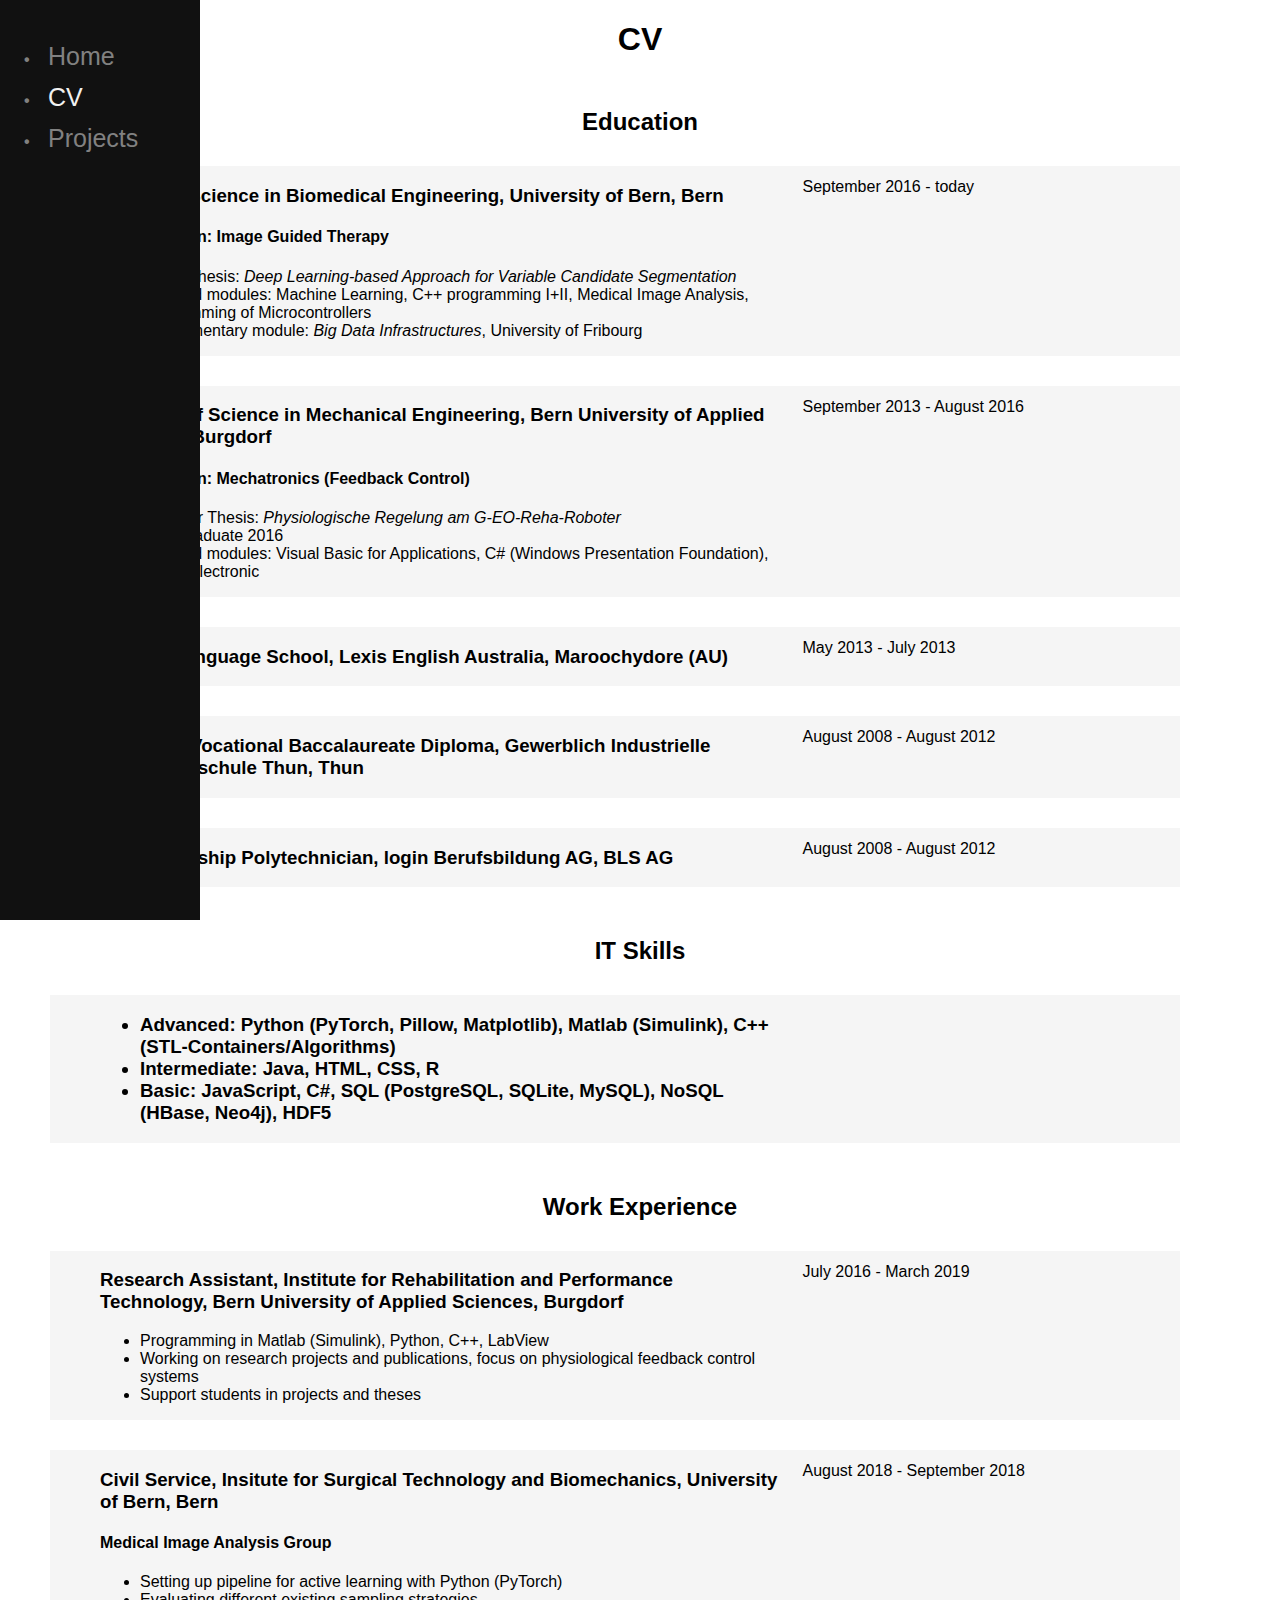
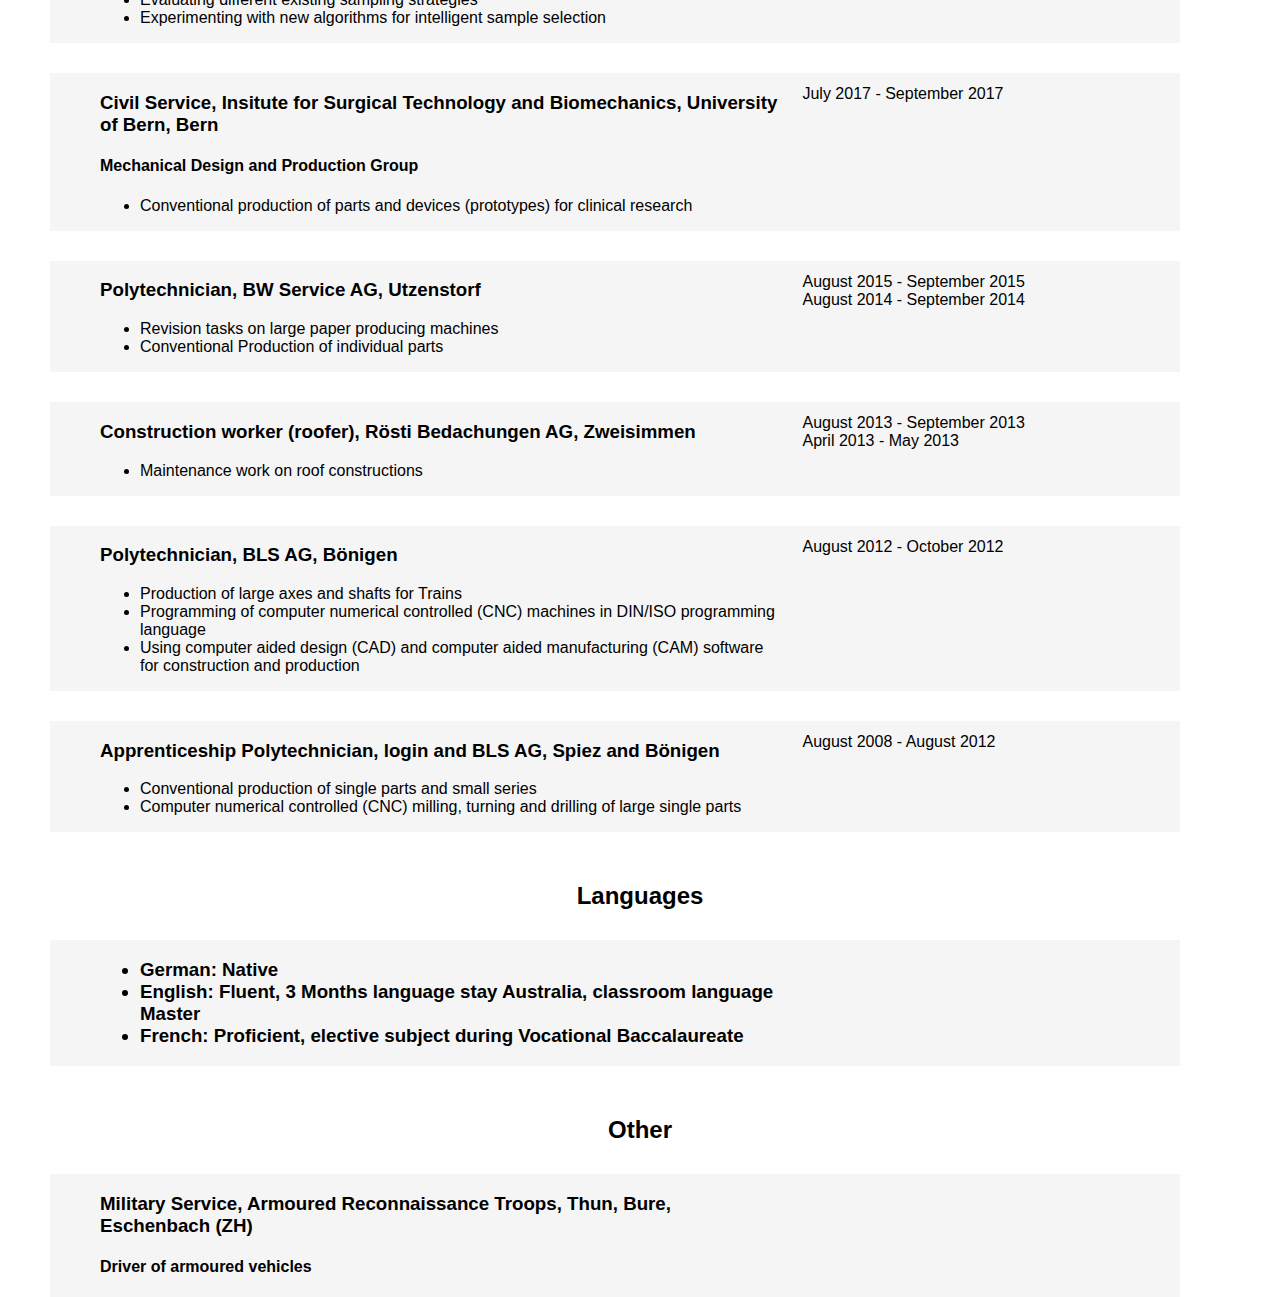
<file: cv.html>
<!DOCTYPE html>
<html>
<head>
    <link rel="stylesheet" type="text/css" href="static/style.css">
    <title>JRiedo</title>
</head>
<body>
<div id="wrapper">
    <div class="sidenav">
        <ul class="list">
            <li><a href="index.html">Home</a></li>
            <li><a href="cv.html" style="color: #f1f1f1">CV</a></li>
            <li><a href="projects.html">Projects</a></li>
        </ul>

    </div>
    <div id="contentwrapper">

        <h1>CV</h1>

        <h2 class="sectionHeader">Education</h2>

        <div class="sectionWrapper">
            <div class="resumeDiv">
                <h3>Master of Science in Biomedical Engineering, University of Bern, Bern</h3>
                <h4>Specialization: Image Guided Therapy</h4>
                <ul>
                    <li>Master thesis: <i>Deep Learning-based Approach for Variable Candidate Segmentation</i></li>
                    <li>Selected modules: Machine Learning, C++ programming I+II, Medical Image Analysis, Programming of
                        Microcontrollers
                    </li>
                    <li>Supplementary module: <i>Big Data Infrastructures</i>, University of Fribourg</li>
                </ul>
            </div>
            <div class="dateDiv"><p>September 2016 - today</p></div>
        </div>

        <div class="sectionWrapper">
            <div class="resumeDiv">
                <h3>Bachelor of Science in Mechanical Engineering, Bern University of Applied Sciences, Burgdorf</h3>
                <h4>Specialization: Mechatronics (Feedback Control)</h4>
                <ul>
                    <li>Bachelor Thesis: <i>Physiologische Regelung am G-EO-Reha-Roboter</i>
                    <li>Best Graduate 2016</li>
                    <li>Selected modules: Visual Basic for Applications, C# (Windows Presentation Foundation), Digital
                        Electronic
                    </li>
                </ul>
            </div>
            <div class="dateDiv"><p>September 2013 - August 2016</p></div>
        </div>

        <div class="sectionWrapper">
            <div class="resumeDiv">
                <h3>English Language School, Lexis English Australia, Maroochydore (AU)</h3>

            </div>

            <div class="dateDiv"><p>May 2013 - July 2013</p></div>
        </div>

        <div class="sectionWrapper">
            <div class="resumeDiv">
                <h3>Technical Vocational Baccalaureate Diploma, Gewerblich Industrielle Berufsfachschule Thun, Thun</h3>
            </div>

            <div class="dateDiv"><p>August 2008 - August 2012</div>
        </div>

        <div class="sectionWrapper">
            <div class="resumeDiv">
                <h3>Apprenticeship Polytechnician, login Berufsbildung AG, BLS AG</h3>
            </div>

            <div class="dateDiv"><p>August 2008 - August 2012</div>
        </div>

        <h2 class="sectionHeader">IT Skills</h2>
        <div class="sectionWrapper">
            <div class="resumeDiv">
                <h3>
                    <ul>
                        <li>Advanced: Python (PyTorch, Pillow, Matplotlib), Matlab (Simulink), C++
                            (STL-Containers/Algorithms)
                        </li>
                        <li>Intermediate: Java, HTML, CSS, R
                        </li>
                        <li>Basic: JavaScript, C#, SQL (PostgreSQL, SQLite, MySQL), NoSQL (HBase, Neo4j), HDF5 </li>
                    </ul>
                </h3>
            </div>
        </div>

        <h2 class="sectionHeader">Work Experience</h2>

        <div class="sectionWrapper">
            <div class="resumeDiv">
                <h3>Research Assistant, Institute for Rehabilitation and Performance Technology, Bern University of
                    Applied Sciences, Burgdorf</h3>
                <ul>
                    <li>Programming in Matlab (Simulink), Python, C++, LabView</li>
                    <li>Working on research projects and publications, focus on physiological feedback control systems
                    </li>
                    <li>Support students in projects and theses</li>
                </ul>
            </div>
            <div class="dateDiv"><p>July 2016 - March 2019</div>
        </div>

        <div class="sectionWrapper">
            <div class="resumeDiv">
                <h3>Civil Service, Insitute for Surgical Technology and Biomechanics, University of Bern, Bern</h3>
                <h4>Medical Image Analysis Group</h4>
                <ul>
                    <li>Setting up pipeline for active learning with Python (PyTorch)</li>
                    <li>Evaluating different existing sampling strategies</li>
                    <li>Experimenting with new algorithms for intelligent sample selection</li>
                </ul>
            </div>
            <div class="dateDiv"><p>August 2018 - September 2018</div>
        </div>

        <div class="sectionWrapper">
            <div class="resumeDiv">
                <h3>Civil Service, Insitute for Surgical Technology and Biomechanics, University of Bern, Bern</h3>
                <h4>Mechanical Design and Production Group</h4>
                <ul>
                    <li>Conventional production of parts and devices (prototypes) for clinical research</li>
                </ul>
            </div>
            <div class="dateDiv"><p>July 2017 - September 2017</div>
        </div>

        <div class="sectionWrapper">
            <div class="resumeDiv">
                <h3>Polytechnician, BW Service AG, Utzenstorf</h3>
                <ul>
                    <li>Revision tasks on large paper producing machines</li>
                    <li>Conventional Production of individual parts</li>
                </ul>
            </div>
            <div class="dateDiv"><p>August 2015 - September 2015<br>August 2014 - September 2014</div>
        </div>

        <div class="sectionWrapper">
            <div class="resumeDiv">
                <h3>Construction worker (roofer), Rösti Bedachungen AG, Zweisimmen</h3>
                <ul>
                    <li>Maintenance work on roof constructions</li>
                </ul>
            </div>
            <div class="dateDiv"><p>August 2013 - September 2013<br>April 2013 - May 2013</div>
        </div>

        <div class="sectionWrapper">
            <div class="resumeDiv">
                <h3>Polytechnician, BLS AG, Bönigen</h3>
                <ul>
                    <li>Production of large axes and shafts for Trains</li>
                    <li>Programming of computer numerical controlled (CNC) machines in DIN/ISO programming language</li>
                    <li>Using computer aided design (CAD) and computer aided manufacturing (CAM) software for
                        construction and production
                    </li>
                </ul>
            </div>
            <div class="dateDiv"><p>August 2012 - October 2012</div>
        </div>

        <div class="sectionWrapper">
            <div class="resumeDiv">
                <h3>Apprenticeship Polytechnician, login and BLS AG, Spiez and Bönigen</h3>
                <ul>
                    <li>Conventional production of single parts and small series</li>
                    <li>Computer numerical controlled (CNC) milling, turning and drilling of large single parts</li>
                </ul>
            </div>
            <div class="dateDiv"><p>August 2008 - August 2012</div>
        </div>
        <h2 class="sectionHeader">Languages</h2>

        <div class="sectionWrapper">
            <div class="resumeDiv">
                <h3>
                    <ul>
                        <li>German: Native</li>
                        <li>English: Fluent, 3 Months language stay Australia, classroom language Master</li>
                        <li>French: Proficient, elective subject during Vocational Baccalaureate</li>
                    </ul>
                </h3>
            </div>
         
        </div>

        <h2 class="sectionHeader">Other</h2>

        <div class="sectionWrapper">
            <div class="resumeDiv">
                <h3>Military Service, Armoured Reconnaissance Troops, Thun, Bure, Eschenbach (ZH)</h3>
                <h4>Driver of armoured vehicles </h4>
            </div>
            <div class="dateDiv"><p></div>
        </div>

    </div>
</div>
</body>
</html>
</file>
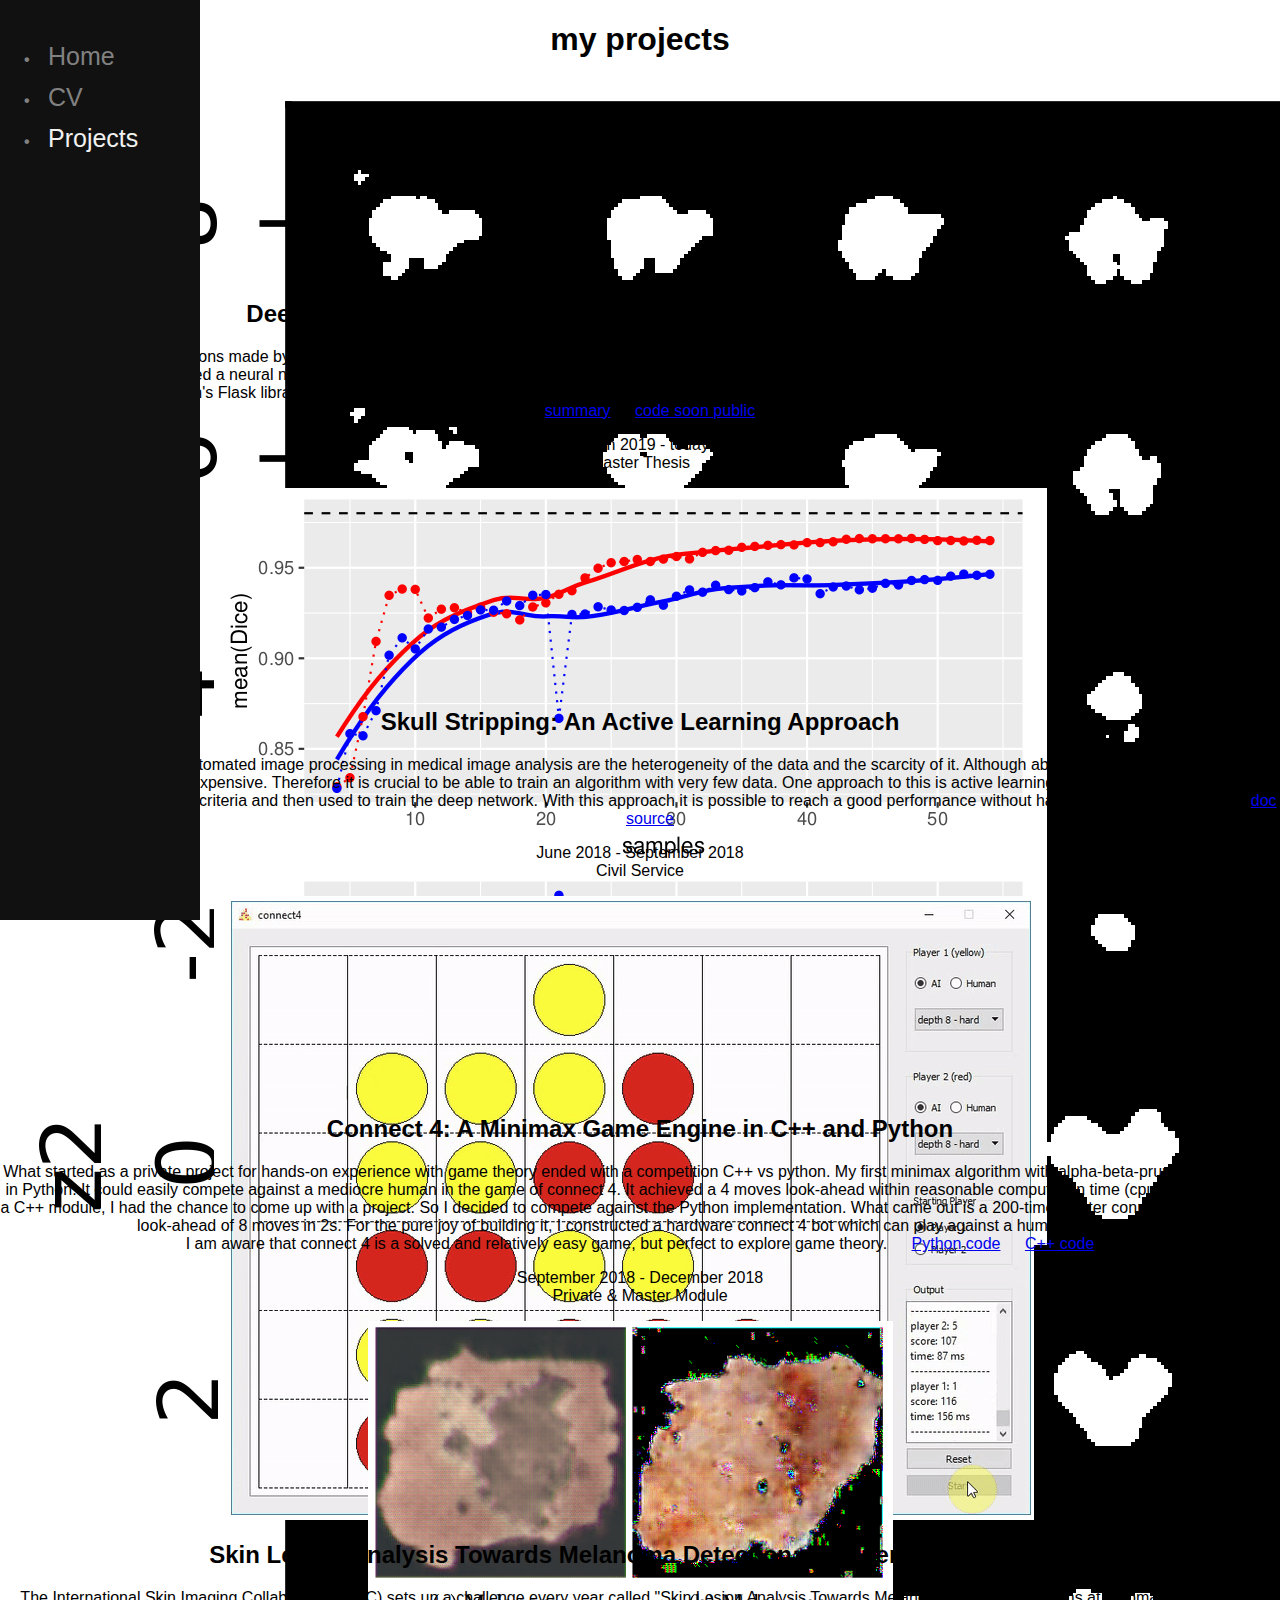
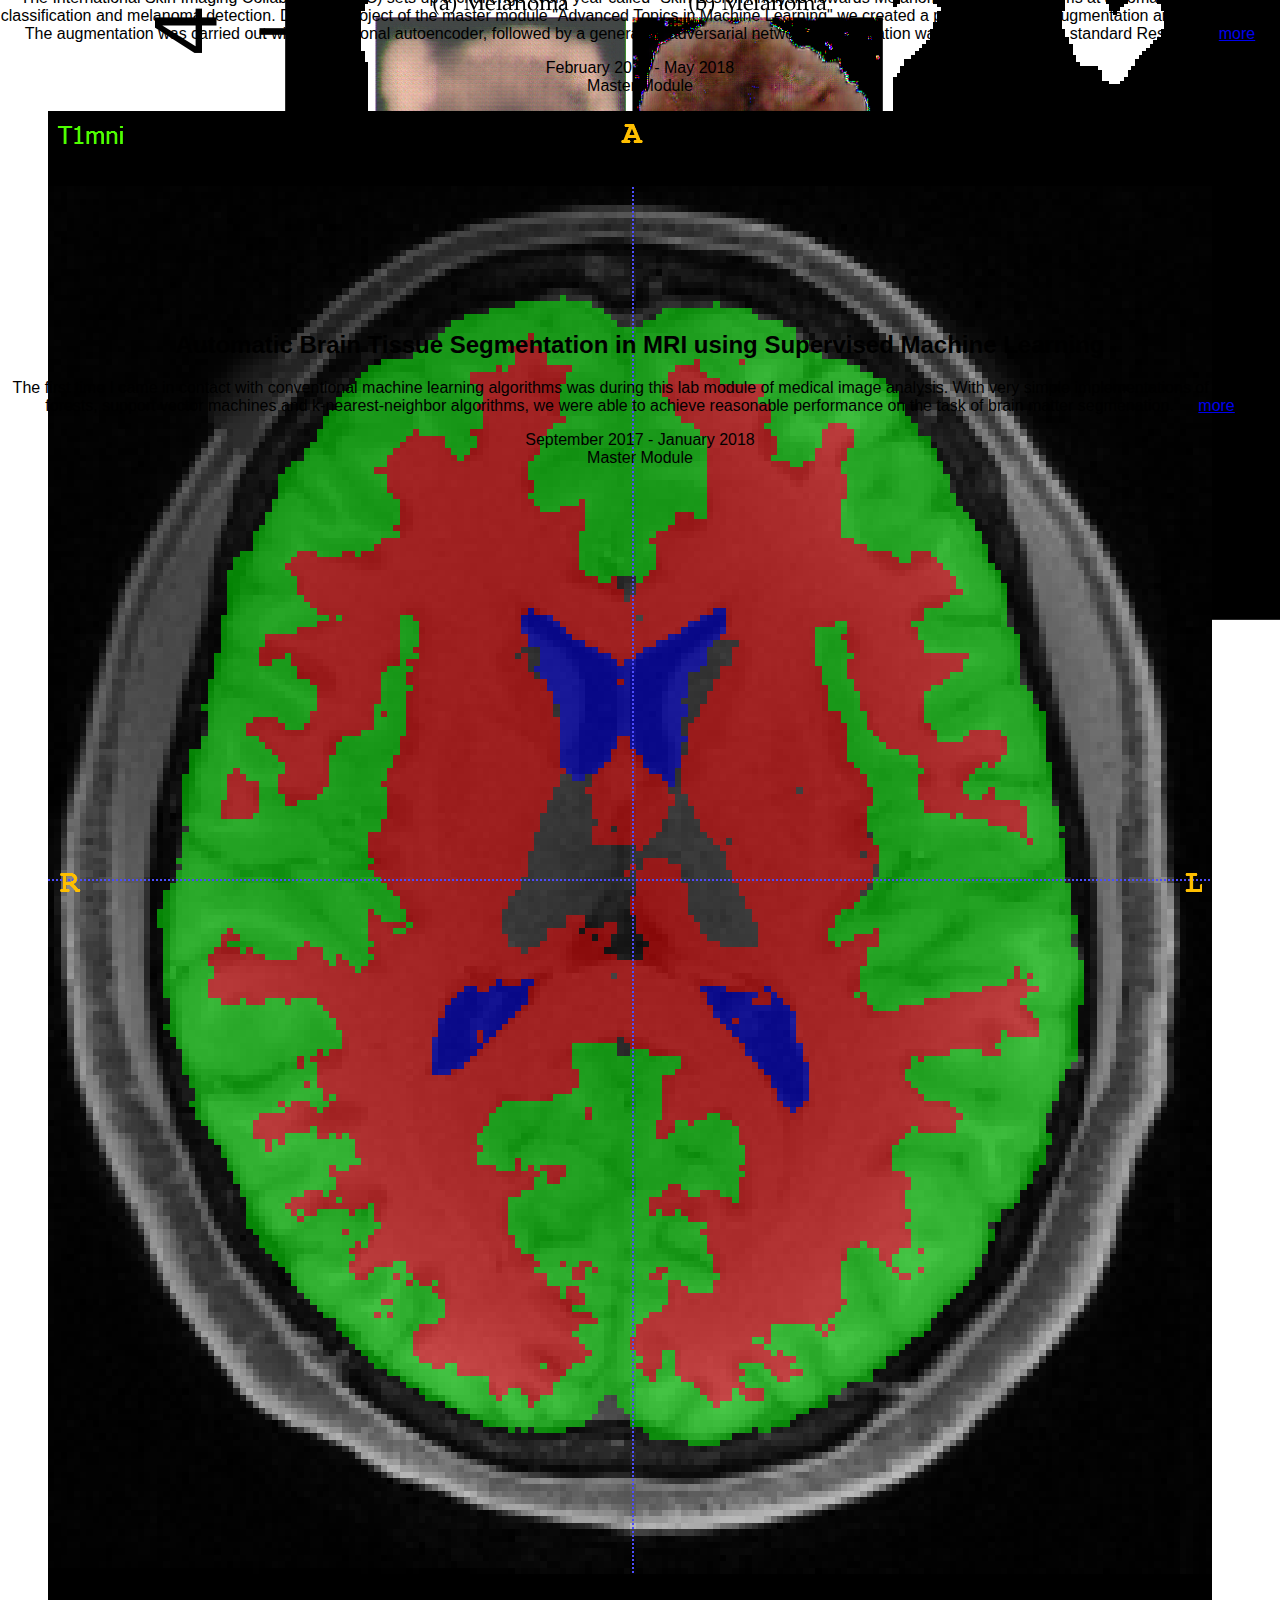
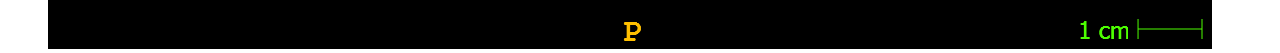
<file: projects.html>
<!DOCTYPE html>
<html>
<head>
    <link rel="stylesheet" type="text/css" href="static/style.css">
    <title>JRiedo</title>
</head>
<body>
<div id="wrapper">
    <div class="sidenav">
        <ul class="list">
            <li><a href="index.html">Home</a></li>
            <li><a href="cv.html">CV</a></li>
            <li><a href="projects.html" style="color: #f1f1f1">Projects</a></li>
        </ul>

    </div>
    <div id="contentwrapper">
        <h1>my projects</h1>

        <div class="projectWrapper">
            <div class="imgWrapper"><img title="Master Thesis" class="projectimg"
                                         src="static/variational_oar_8_s_tiles_bw.png"
                                         alt="CandidateSegmentations"></div>

            <div class="descriptionDiv">
                <h2>Deep Learning-based Approach for Variable Candidate Segmentation</h2>
                <p>Medical image segmentations made by experts express a lot of variability. This variability can
                    reflect the underlying uncertainty which lies in the nature of medical data. During my master thesis I
                    developed a neural network architecture which was able to create diverse candidate segmentations for
                    one input image. For validation purposes, I built a web interface based on python's Flask library
                    and deployed it with Google App Engine and Google Cloud Storage. A clinician used this interface to
                    rate my candidate segmentations.
                    <a class="more" href="pdfs/one_page_summary.pdf">summary</a>
                    <a class="more" href="https://github.com/jriedo/candidate_segmentations">code soon public</a>
                </p>
            </div>

            <div class="dateDiv"><p>March 2019 - today<br>Master Thesis</p></div>
        </div>

        <div class="projectWrapper">
            <div class="imgWrapper"><img title="Active Learning" class="projectimg"
                                         src="static/active_learning.png" alt="ActiveLearning"></div>
            <div class="descriptionDiv">
                <h2>Skull Stripping: An Active Learning Approach</h2>
                <p>Two main challenges of automated image processing in medical image analysis are the heterogeneity of
                    the data and the scarcity of it. Although abundant data exists, labeling it is very time-consuming
                    and expensive. Therefore it is crucial to be able to train an algorithm with very few data. One
                    approach to this is active learning, where unlabeled samples are actively selected by certain
                    criteria and then used to train the deep network. With this approach it is possible to reach a good
                    performance without having to label all the data.
                    <a class="more" href="pdfs/active_learning.pdf">doc</a>
                    <a class="more" href="https://github.com/istb-mia/alss-jriedo">source</a></p>
            </div>
            <div class="dateDiv"><p>June 2018 - September 2018<br>Civil Service</p></div>

        </div>

        <div class="projectWrapper">
            <div class="imgWrapper"><img title="Connect 4" class="projectimg"
                                         src="static/connect4.png"
                                         alt="Connect4"></div>
            <div class="descriptionDiv">
                <h2>Connect 4: A Minimax Game Engine in C++ and Python</h2>
                <p>What started as a private project for hands-on experience with game theory ended with a competition
                    C++ vs python. My first minimax algorithm with alpha-beta-pruning was written in Python. It could
                    easily compete against a mediocre human in the game of connect 4. It achieved a 4 moves look-ahead
                    within reasonable computation time (cpu) of 2-3 s. During a C++ module, I had the chance to come up
                    with a project. So I decided to compete against the Python implementation. What came out is a
                    200-times faster connect 4 engine with a look-ahead of 8 moves in 2s. For the pure joy of building it, I constructed
                    a hardware connect 4 bot which can play against a human in real life. <br>

                    I am aware that connect 4 is a solved and relatively easy game, but perfect to explore game theory.
                    <a class="more" target="_blank" href="https://github.com/jriedo/Connect4-python">Python code</a>
                    <a class="more" target="_blank" href="https://github.com/jriedo/Connect4-cpp">C++ code</a>
                </p>
            </div>
            <div class="dateDiv"><p>September 2018 - December 2018<br>Private & Master Module</p></div>
        </div>

        <div class="projectWrapper">
            <div class="imgWrapper"><img title="Skin Lesions" class="projectimg"
                                         src="static/skin_lesion.png" alt="SkinLesion"></div>
            <div class="descriptionDiv">
                <h2>Skin Lesion Analysis Towards Melanoma Detection: A Generative Approach</h2>
                <p>The International Skin Imaging Collaboration (ISIC) sets up a challenge every year called "Skin
                    Lesion Analysis Towards Melanoma Detection". It aims at automated skin lesion classification and
                    melanoma detection. During a project of the master module "Advanced Topics in Machine Learning" we
                    created a pipeline for data augmentation and classification. The augmentation was carried out with a
                    variational autoencoder, followed by a generative adversarial network. Classification was then done
                    with a standard ResNet.

                    <a class="more" target="_blank" type="application/pdf" href="pdfs/skin_lesion.pdf">more</a></p>
            </div>
            <div class="dateDiv"><p>February 2018 - May 2018<br>Master Module</p></div>
        </div>

        <div class="projectWrapper">
            <div class="imgWrapper"><img title="Conventional ML" class="projectimg"
                                         src="static/brainseg.png" alt="BrainSegmentation"></div>
            <div class="descriptionDiv">
                <h2>Automatic Brain Tissue Segmentation in MRI using Supervised Machine Learning</h2>
                <p>
                    The first time I came in contact with conventional machine learning algorithms was during this lab
                    module of medical image analysis. With very simple implementations of random forests, support vector
                    machines and k-nearest-neighbor algorithms, we were able to achieve reasonable performance on the
                    task of brain matter segmenation.
                    <a class="more" target="_blank" href="pdfs/mialab.pdf">more</a></p>
            </div>
            <div class="dateDiv"><p>September 2017 - January 2018<br>Master Module</p></div>
        </div>
    </div>
</div>
</body>
</html>
</file>
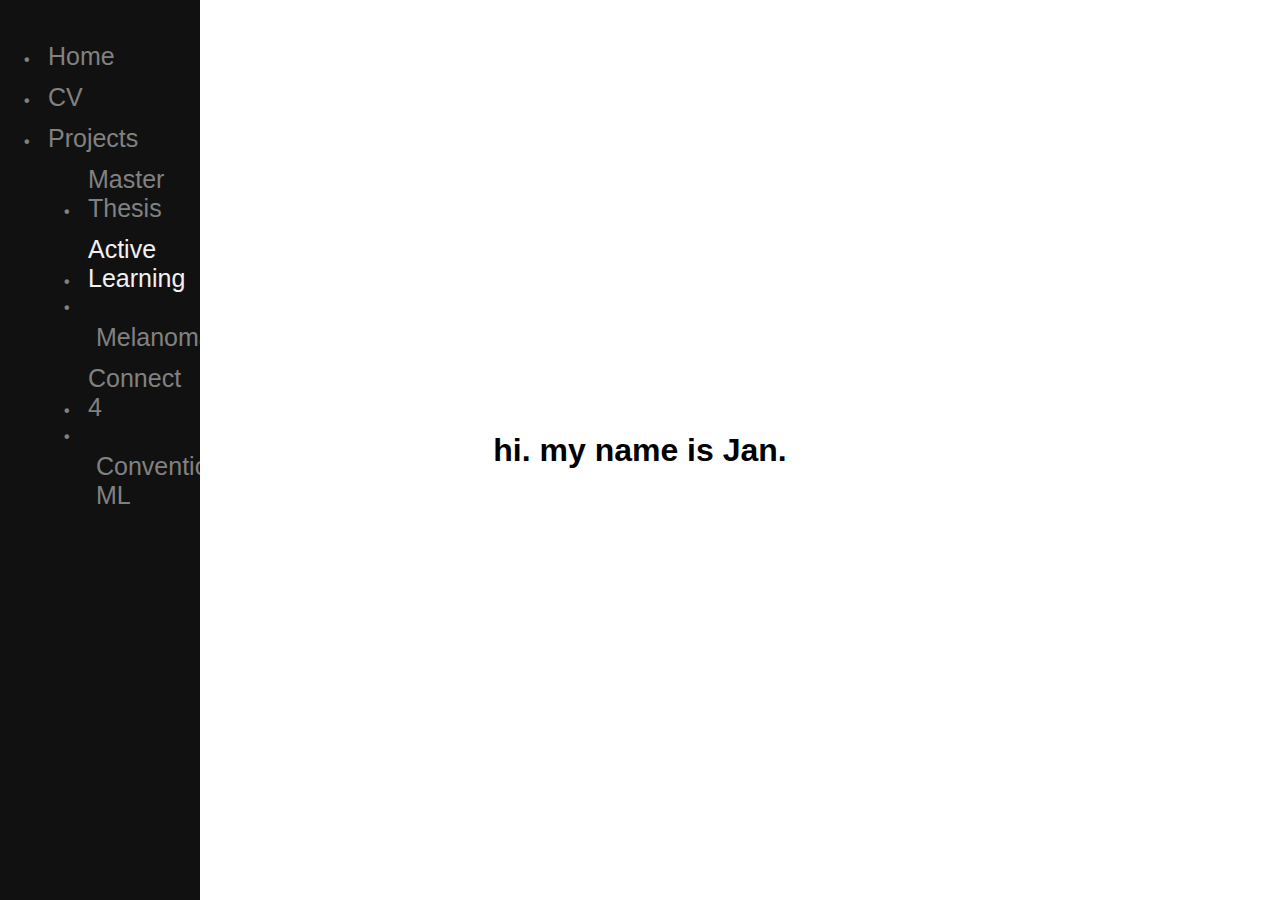
<file: templates/active_learning.html>
<!DOCTYPE html>
<html>
<head>
    <link rel="stylesheet" type="text/css" href="../static/style.css">
    <title>JRiedo</title>
</head>
<body>
<div id="wrapper">
    <div id="header">
        <h1>hi. my name is Jan.</h1>
    </div>
    <div class="sidenav">
        <ul class="list">
            <li><a href="../index.html">Home</a></li>
            <li><a href="cv.html">CV</a></li>
            <li><a href="projects.html">Projects</a>
                <ul class="sublist">
                    <li><a href="master_thesis.html">Master Thesis</a></li>
                    <li><a href="active_learning.html" style="color: #f1f1f1">Active Learning</a></li>
                    <li><a href="melanoma.html">Melanoma</a></li>
                    <li><a href="connect_4.html">Connect 4</a></li>
                    <li><a href="conventional_ml.html">Conventional ML</a></li>

                </ul>

            </li>
        </ul>

    </div>
    <div id="contentwrapper">

    </div>
</div>
</body>
</html>
</file>
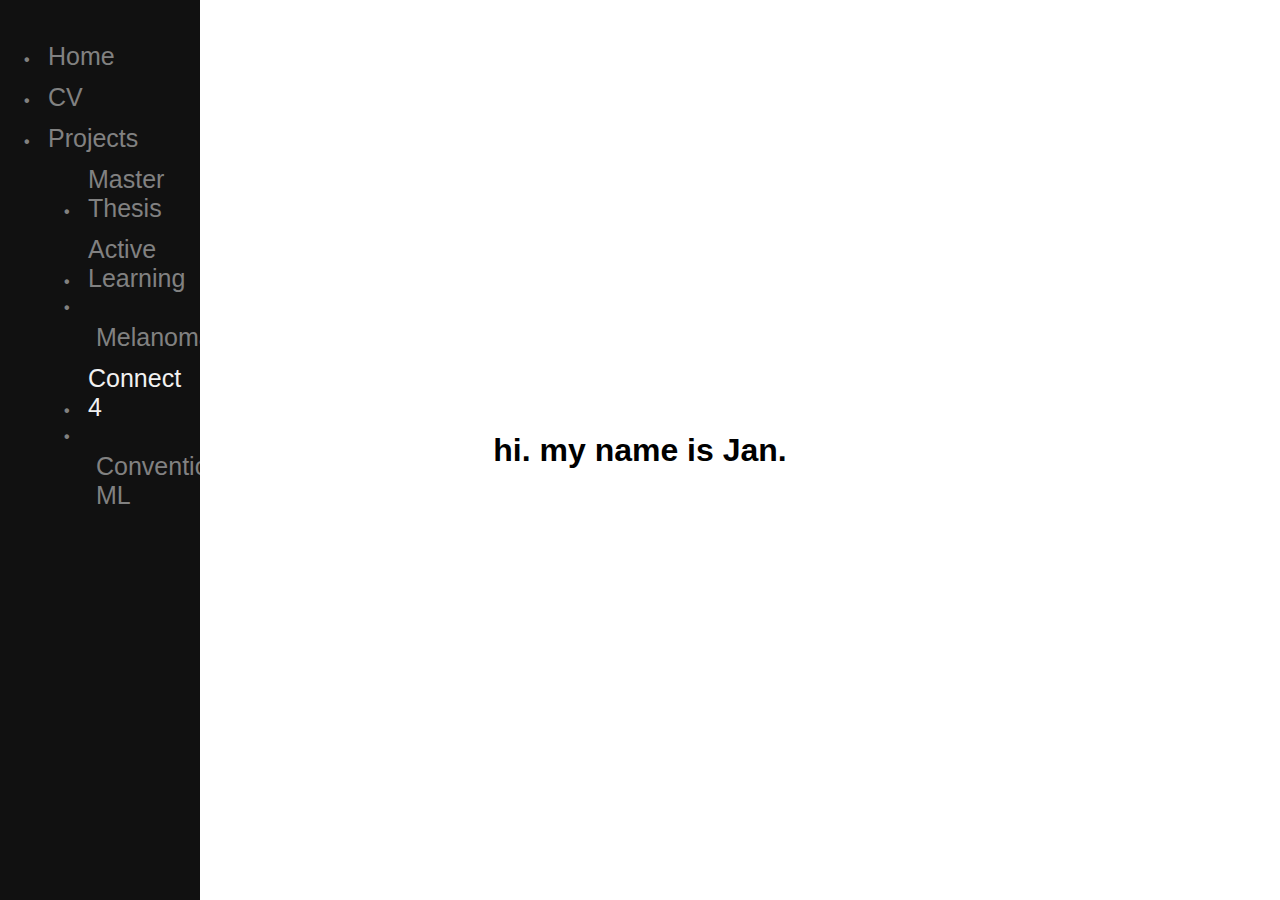
<file: templates/connect_4.html>
<!DOCTYPE html>
<html>
<head>
    <link rel="stylesheet" type="text/css" href="../static/style.css">
    <title>JRiedo</title>
</head>
<body>
<div id="wrapper">
    <div id="header">
        <h1>hi. my name is Jan.</h1>
    </div>
    <div class="sidenav">
        <ul class="list">
            <li><a href="../index.html">Home</a></li>
            <li><a href="cv.html">CV</a></li>
            <li><a href="projects.html">Projects</a>
                <ul class="sublist">
                    <li><a href="master_thesis.html">Master Thesis</a></li>
                    <li><a href="active_learning.html">Active Learning</a></li>
                    <li><a href="melanoma.html">Melanoma</a></li>
                    <li><a href="connect_4.html" style="color: #f1f1f1">Connect 4</a></li>
                    <li><a href="conventional_ml.html">Conventional ML</a></li>

                </ul>

            </li>
        </ul>

    </div>
    <div id="contentwrapper">

    </div>
</div>
</body>
</html>
</file>
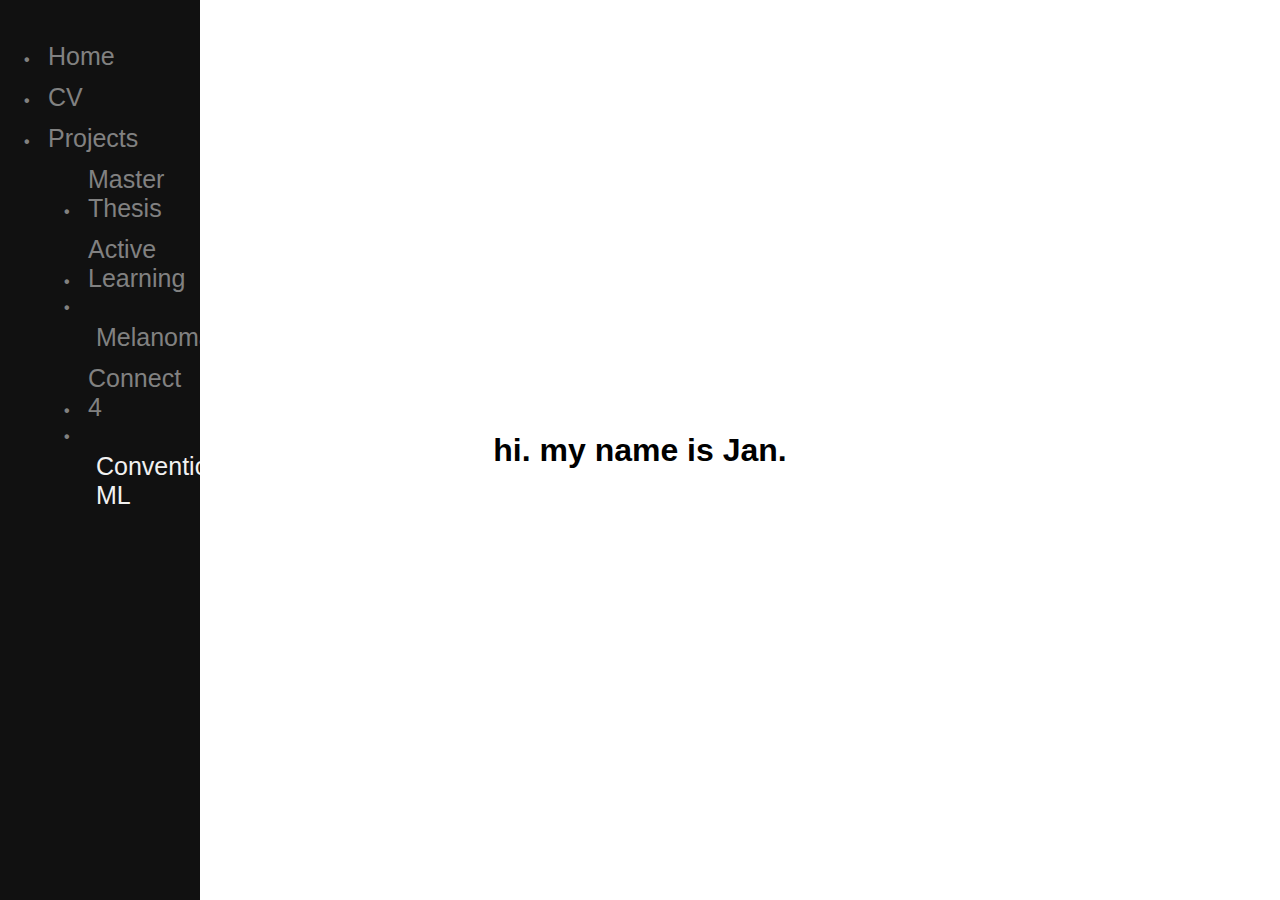
<file: templates/conventional_ml.html>
<!DOCTYPE html>
<html>
<head>
    <link rel="stylesheet" type="text/css" href="../static/style.css">
    <title>JRiedo</title>
</head>
<body>
<div id="wrapper">
    <div id="header">
        <h1>hi. my name is Jan.</h1>
    </div>
    <div class="sidenav">
        <ul class="list">
            <li><a href="../index.html">Home</a></li>
            <li><a href="cv.html">CV</a></li>
            <li><a href="projects.html">Projects</a>
                <ul class="sublist">
                    <li><a href="master_thesis.html">Master Thesis</a></li>
                    <li><a href="active_learning.html">Active Learning</a></li>
                    <li><a href="melanoma.html">Melanoma</a></li>
                    <li><a href="connect_4.html">Connect 4</a></li>
                    <li><a href="conventional_ml.html" style="color: #f1f1f1">Conventional ML</a></li>
                </ul>

            </li>
        </ul>

    </div>
    <div id="contentwrapper">

    </div>
</div>
</body>
</html>
</file>
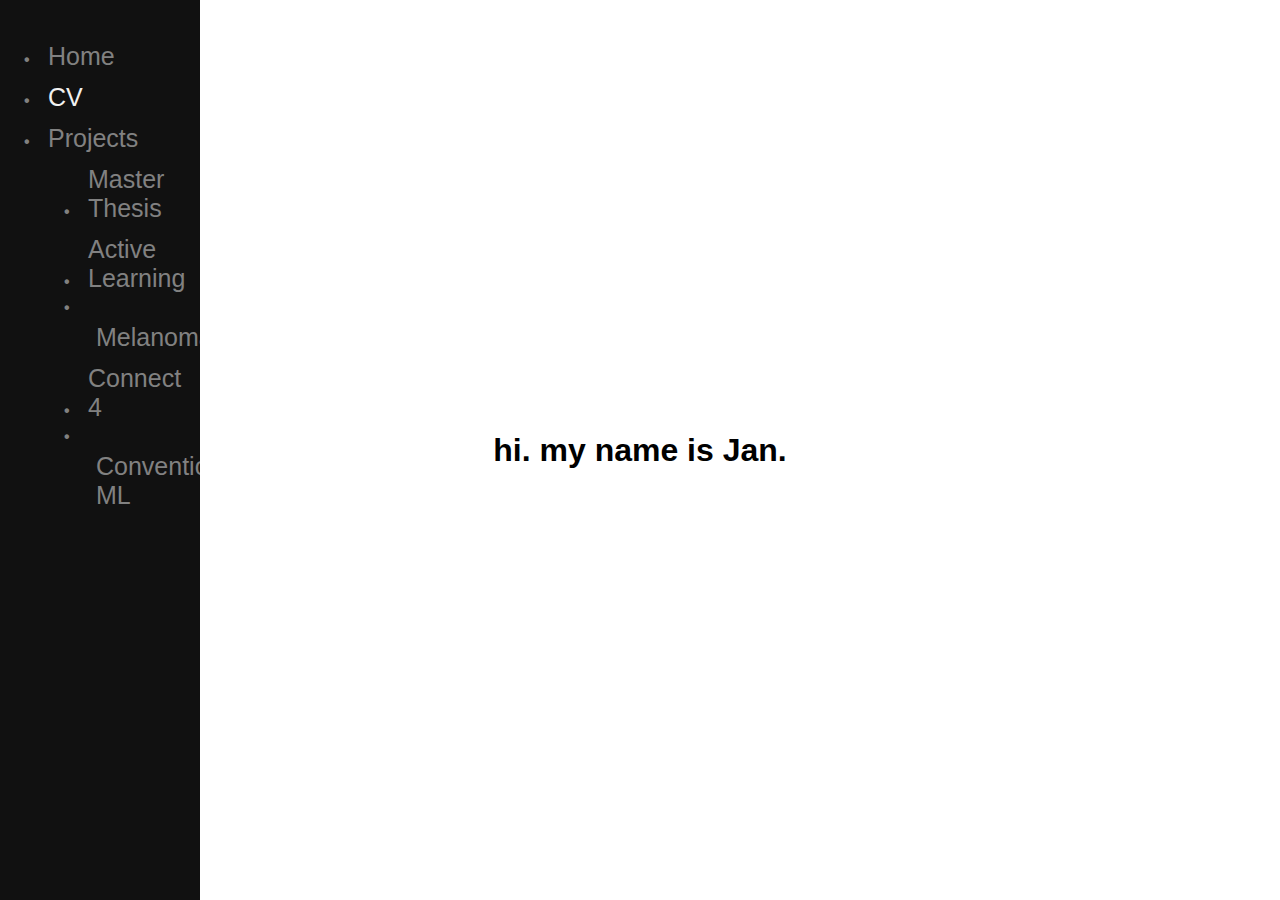
<file: templates/cv.html>
<!DOCTYPE html>
<html>
<head>
    <link rel="stylesheet" type="text/css" href="../static/style.css">
    <title>JRiedo</title>
</head>
<body>
<div id="wrapper">
    <div id="header">
        <h1>hi. my name is Jan.</h1>
    </div>
    <div class="sidenav">
        <ul class="list">
            <li><a href="../index.html">Home</a></li>
            <li><a href="cv.html" style="color: #f1f1f1">CV</a></li>
            <li><a href="projects.html">Projects</a>
                <ul class="sublist">
                    <li><a href="master_thesis.html">Master Thesis</a></li>
                    <li><a href="active_learning.html">Active Learning</a></li>
                    <li><a href="melanoma.html">Melanoma</a></li>
                    <li><a href="connect_4.html">Connect 4</a></li>
                    <li><a href="conventional_ml.html">Conventional ML</a></li>

                </ul>

            </li>
        </ul>

    </div>
    <div id="contentwrapper">

    </div>
</div>
</body>
</html>
</file>
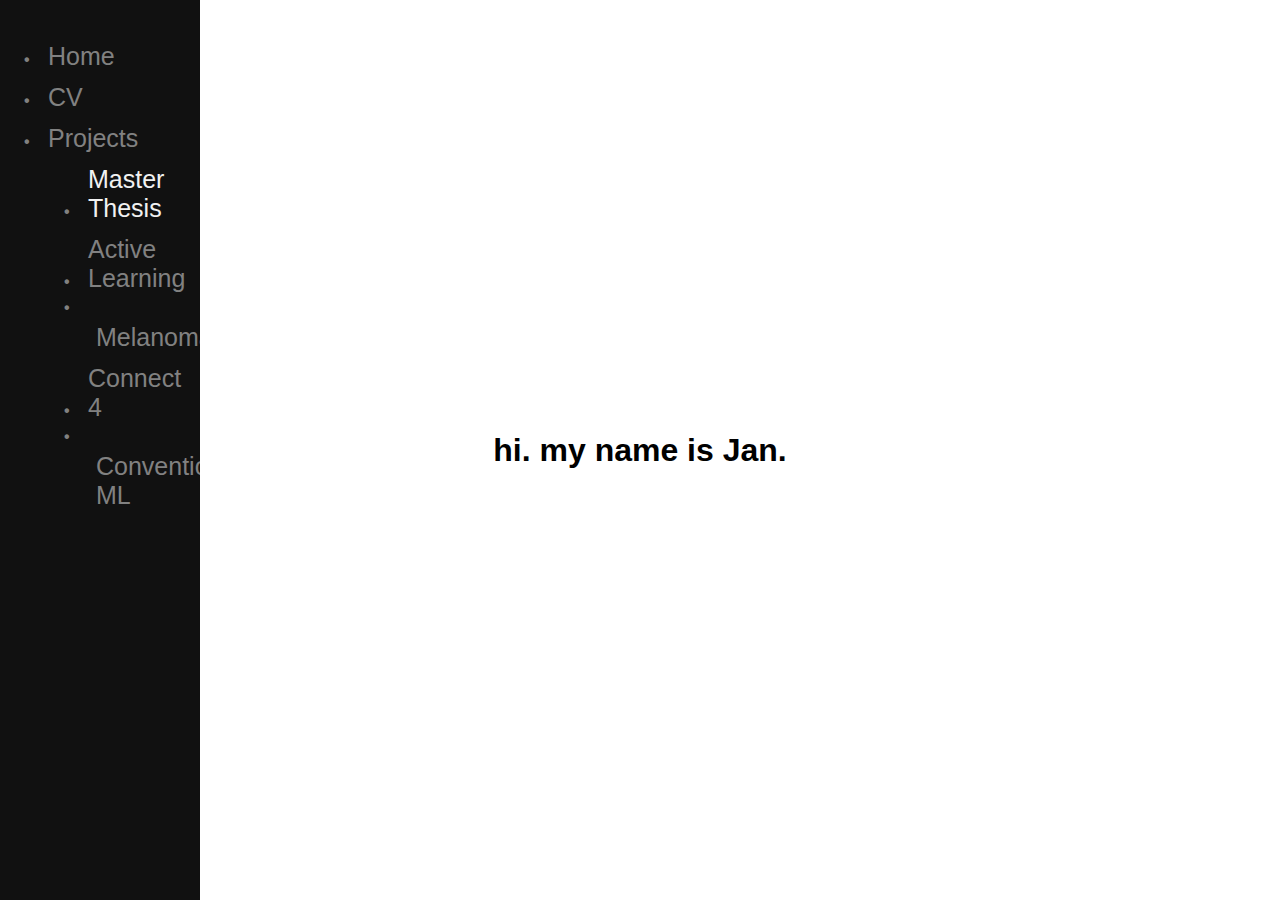
<file: templates/master_thesis.html>
<!DOCTYPE html>
<html>
<head>
    <link rel="stylesheet" type="text/css" href="../static/style.css">
    <title>JRiedo</title>
</head>
<body>
<div id="wrapper">
    <div id="header">
        <h1>hi. my name is Jan.</h1>
    </div>
    <div class="sidenav">
        <ul class="list">
            <li><a href="../index.html" >Home</a></li>
            <li><a href="cv.html">CV</a></li>
            <li><a href="projects.html">Projects</a>
                <ul class="sublist">
                    <li><a href="master_thesis.html" style="color: #f1f1f1">Master Thesis</a></li>
                    <li><a href="active_learning.html">Active Learning</a></li>
                    <li><a href="melanoma.html">Melanoma</a></li>
                    <li><a href="connect_4.html">Connect 4</a></li>
                    <li><a href="conventional_ml.html">Conventional ML</a></li>

                </ul>

            </li>
        </ul>

    </div>
    <div id="contentwrapper">

    </div>
</div>
</body>
</html>
</file>
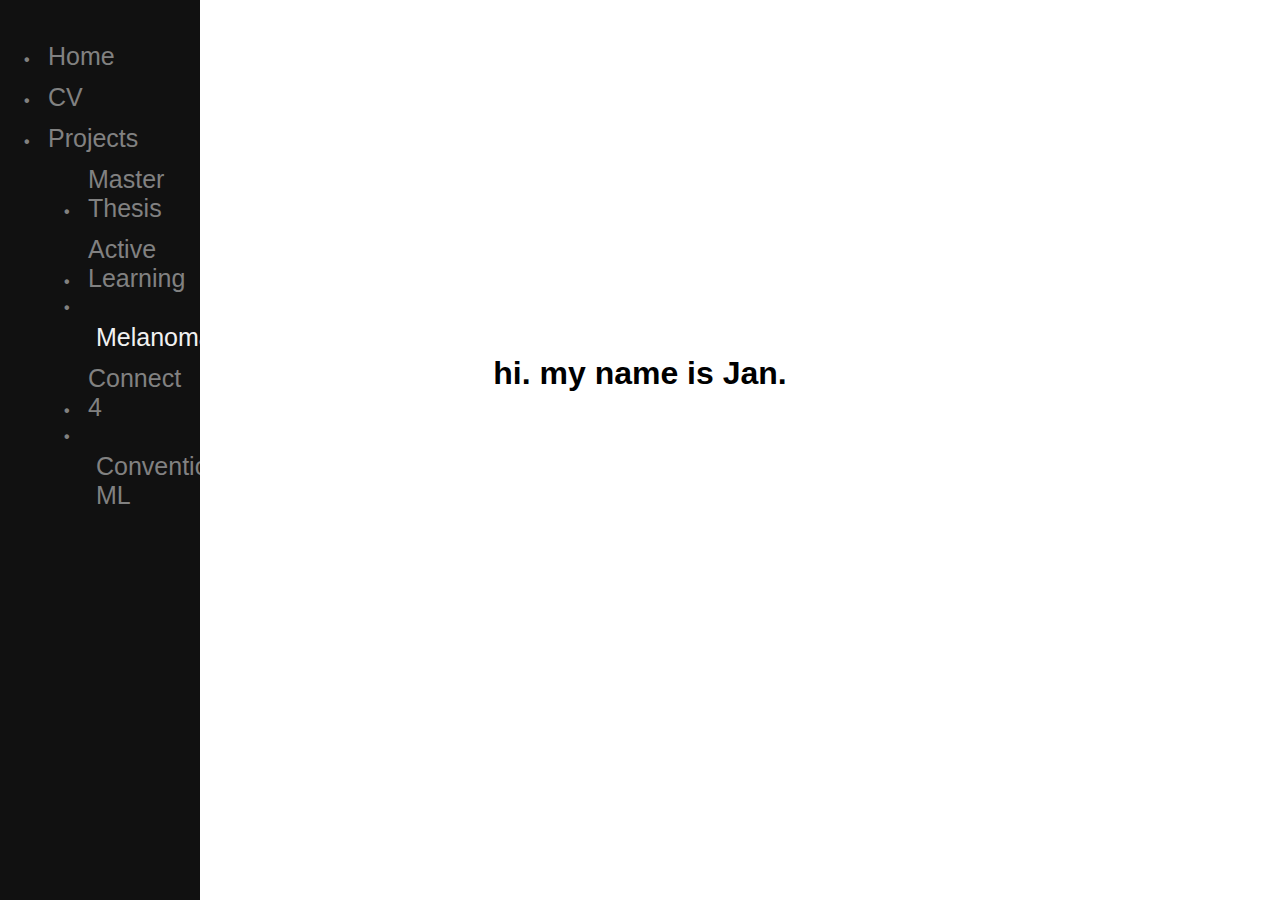
<file: templates/melanoma.html>
<!DOCTYPE html>
<html>
<head>
    <link rel="stylesheet" type="text/css" href="../static/style.css">
    <title>JRiedo</title>
</head>
<body>
<div id="wrapper">
    <div id="header">
        <h1>hi. my name is Jan.</h1>
    </div>
    <div class="sidenav">
        <ul class="list">
            <li><a href="../index.html">Home</a></li>
            <li><a href="cv.html">CV</a></li>
            <li><a href="projects.html">Projects</a>
                <ul class="sublist">
                    <li><a href="master_thesis.html">Master Thesis</a></li>
                    <li><a href="active_learning.html">Active Learning</a></li>
                    <li><a href="melanoma.html" style="color: #f1f1f1">Melanoma</a></li>
                    <li><a href="connect_4.html">Connect 4</a></li>
                    <li><a href="conventional_ml.html">Conventional ML</a></li>

                </ul>

            </li>
        </ul>

    </div>
    <div id="contentwrapper">
        <div class="pdfwrapper">
            <embed class="pdf"
                   src="https://drive.google.com/viewerng/viewer?embedded=true&url=https://github.com/jriedo/jriedo.github.io/raw/master/pdfs/skin_lesion.pdf">
        </div>
    </div>
</div>
</body>
</html>
</file>
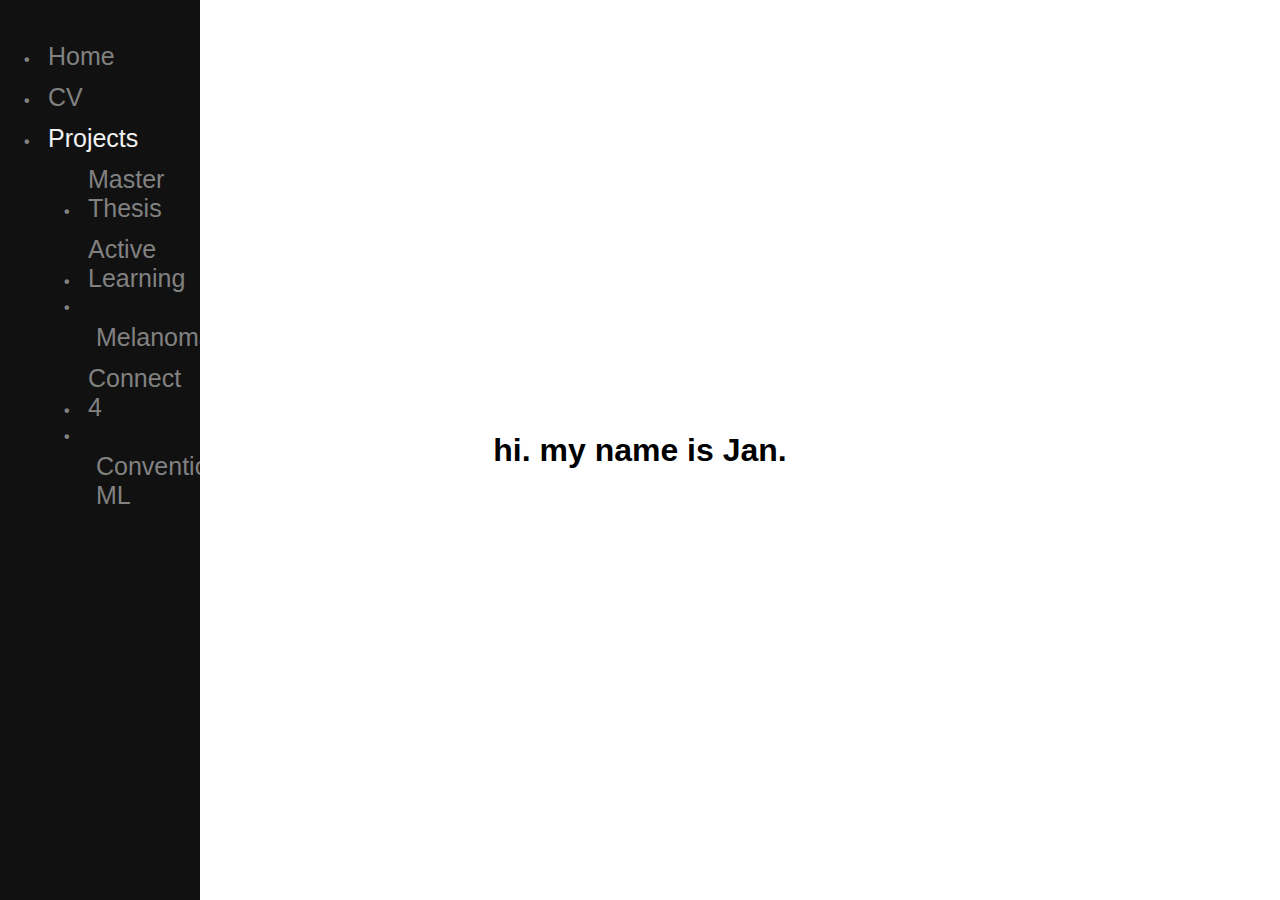
<file: templates/projects.html>
<!DOCTYPE html>
<html>
<head>
    <link rel="stylesheet" type="text/css" href="../static/style.css">
    <title>JRiedo</title>
</head>
<body>
<div id="wrapper">
    <div id="header">
        <h1>hi. my name is Jan.</h1>
    </div>
    <div class="sidenav">
        <ul class="list">
            <li><a href="../index.html" >Home</a></li>
            <li><a href="cv.html">CV</a></li>
            <li><a href="projects.html" style="color: #f1f1f1">Projects</a>
                <ul class="sublist">
                    <li><a href="master_thesis.html">Master Thesis</a></li>
                    <li><a href="active_learning.html">Active Learning</a></li>
                    <li><a href="melanoma.html">Melanoma</a></li>
                    <li><a href="connect_4.html">Connect 4</a></li>
                    <li><a href="conventional_ml.html">Conventional ML</a></li>

                </ul>

            </li>
        </ul>

    </div>
    <div id="contentwrapper">

    </div>
</div>
</body>
</html>
</file>
<file: static/style.css>
/*generic settings*/
* {
    font-family: Helvetica;

}

html, body {

    color: #000000;
    text-align: center;
    margin: 0;
    padding: 0;
    border: 0;
    height: 100%;
    width: 100%;

}

#wrapper {
    width: 100%;
    height: 100%;
    text-align: center;
    align-content: center;
    margin-left: auto;
    margin-right: auto;
    background-color: #FFFFFF;
    min-width: 600px;
}


/*sidebar*/

.sidenav {
    height: 100%;
    width: 200px;
    position: fixed;
    z-index: 1;
    top: 0;
    left: 0;
    background-color: #111;
    overflow-x: hidden;
    padding-top: 20px;
}

.sidenav a {
    padding: 6px 8px 6px 16px;
    text-decoration: none;
    font-size: 25px;
    color: #818181;
    display: inline-block;
    text-align: left;
}

.sidenav a:hover {
    color: #f1f1f1;

}

.sidenav ul {
    list-style: none;
    text-align: left;
}

.list li::before {
    content: "\2022";
    color: #818181;
    font-weight: bold;
    display: inline-block;
    width: 0.5em;
    margin-left: -1em;
}

/*settings for all pages*/
#contentWrapper {
    margin-left: 200px;
    height: 100%;
    overflow: auto;
}

/*home page*/
#titleWrapper{
    margin-bottom: 200px;
    margin-top: 200px;
    min-width: 600px;
}
#portrait {
    width: 110%;
    height: auto;
    cursor: pointer;
}

.imgCrop {
    height: 200px;
    width: 200px;
    border-radius: 50%;
    overflow: hidden;
    display: inline-block;
}

#imgDiv {
    height: 200px;
    align-content: center;
    vertical-align: bottom;
}

#portrait:hover {
    opacity: 0.7;
}

/* The Modal (background) */
.modal {
    display: none;
    position: fixed;
    z-index: 1;
    padding-top: 100px;
    left: 0;
    top: 0;
    width: 100%;
    height: 100%;
    overflow: auto;
    background-color: rgb(0, 0, 0);
    background-color: rgba(0, 0, 0, 0.9);
}

/* Modal Content (image) */
.modal-content {
    margin: auto;
    display: block;
    height: 80%;
}

/* Caption of Modal Image */
#caption {
    margin: auto;
    display: block;
    width: 80%;
    max-width: 700px;
    text-align: center;
    color: #ccc;
    padding: 10px 0;
    height: 150px;
}

/* Add Animation */
.modal-content, #caption {
    -webkit-animation-name: zoom;
    -webkit-animation-duration: 0.6s;
    animation-name: zoom;
    animation-duration: 0.6s;
}

@-webkit-keyframes zoom {
    from {
        -webkit-transform: scale(0)
    }
    to {
        -webkit-transform: scale(1)
    }
}

@keyframes zoom {
    from {
        transform: scale(0)
    }
    to {
        transform: scale(1)
    }
}

/* The Close Button */
.close {
    position: absolute;
    top: 15px;
    right: 35px;
    color: #f1f1f1;
    font-size: 40px;
    font-weight: bold;
    transition: 0.3s;
}

.close:hover,
.close:focus {
    color: #bbb;
    text-decoration: none;
    cursor: pointer;
}

/* 100% Image Width on Smaller Screens */
@media only screen and (max-width: 700px) {
    .modal-content {
        width: 100%;
    }
}

#introtxt {
    margin: 0 auto;
    width: 100%;
    padding-top: 50px;
    min-width: 800px;
}

#links {
    position: fixed;
    top: 20px;
    right: 20px;
    align-items: center;
    text-align: center;

}

.socialLink {
    display: inline-block;
    padding-right: 20px;
    color: black;
}


/*projects*/
#blocksWrapper{
    margin-bottom: 200px;
}

.blockWrapper {
    padding: 40px;
    margin-bottom: 50px;
    background-color: lightslategray;
    min-width: 300px;
    display: flex;
}

.imgWrapper {
    flex: 1;
    height: 200px;
    text-align: center;
    vertical-align: top;
    min-width: 200px;
    margin-right: 20px;
}

.blockImg {
    max-width:100%;
    max-height:100%;
    display: inline-block;
    vertical-align: top;
}


.descriptionWrapper {
    height: 100%;
    min-width: 300px;
    text-align: left;
    vertical-align: top;
    flex: 2;
    margin-right: 20px;
}

.descriptionWrapper > h2 {
    margin-block-start: 0;
}

.blockWrapper > .dateWrapper {
    height: 100%;
    min-width: 250px;
    flex: 1;
    text-align-all: right;
}

.blockWrapper > .dateWrapper > p {
    text-align: right;
}

.more {
    padding-left: 20px;
}

/*cv*/
.sectionWrapper {
    margin-top: 30px;
    margin-left: 50px;
    text-align: left;
    margin-right: 100px;
    background-color: WhiteSmoke;
}

.resumeDiv {
    display: inline-block;
    text-align: left;
    margin-left: 50px;
    width: 60%;
    height: 100%;
    vertical-align: top;
}

.sectionWrapper > .dateDiv {
    display: inline-block;
    height: 100%;
    width: 250px;
    padding-left: 20px;
    vertical-align: top;
    margin-top: 12px;
}

.sectionHeader {
    margin-top: 50px;
}
.sectionWrapper > .dateDiv > p {
    margin-block-start: 0;
}
</file>
